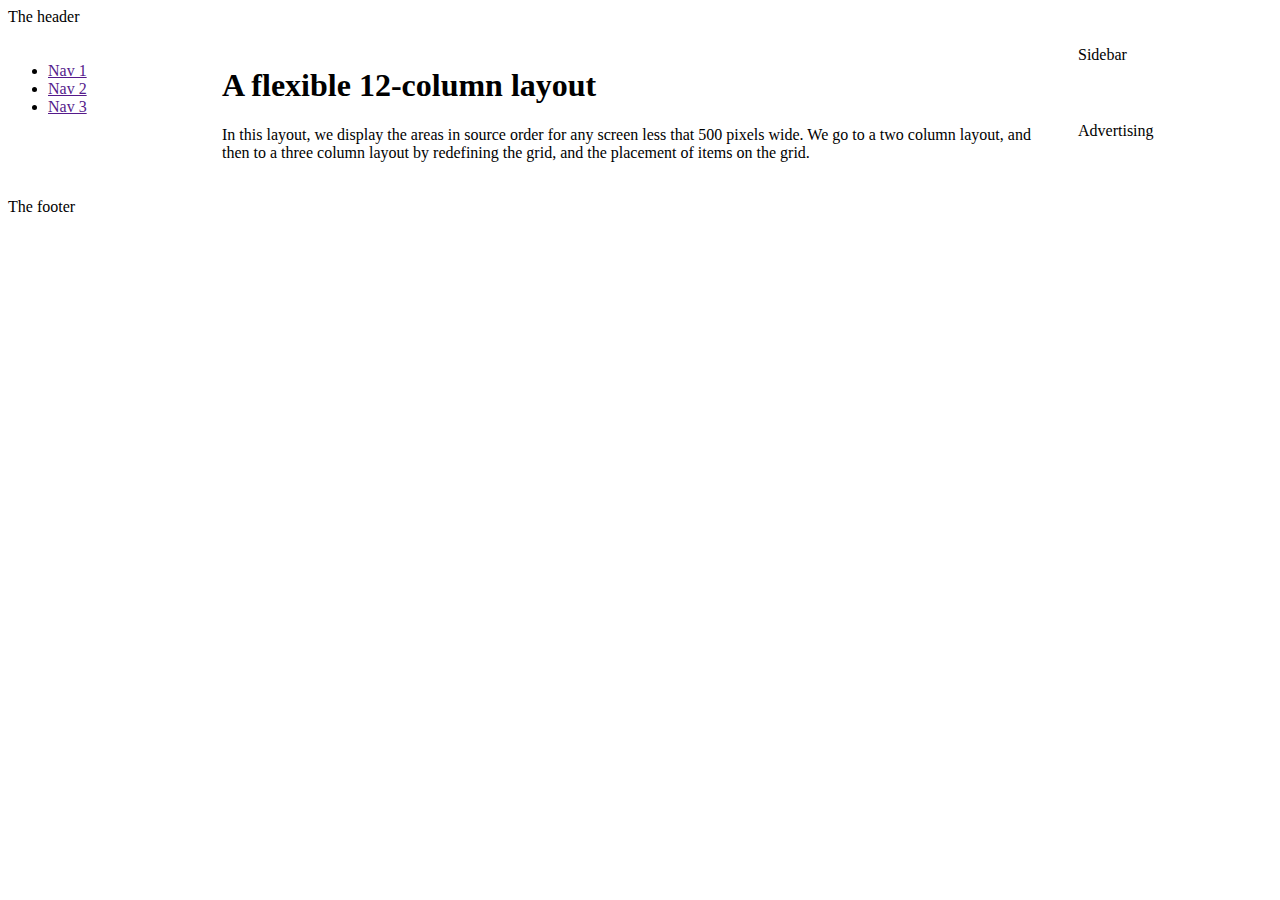
<file: CSS_GRIDS/index.html>
<!DOCTYPE html>
<html lang="">
<head>
    <meta charset="utf-8">
    <meta name="viewport" content="width=device-width, initial-scale=1.0">
    <title>A flexible 12-column layout</title>
    <link rel="stylesheet" href="style.css"/>
</head>

<body>

    <div class="wrapper">
        <header class="main-head">The header</header>
        <nav class="main-nav">
            <ul>
                <li><a href="">Nav 1</a></li>
                <li><a href="">Nav 2</a></li>
                <li><a href="">Nav 3</a></li>
            </ul>
        </nav>
        <article class="content"><h1>A flexible 12-column layout</h1>
        <p>In this layout, we display the areas in source order for any screen less that 500 pixels wide. We go to a two column layout, and then to a three column layout by redefining the grid, and the placement of items on the grid.</p></article>
        <aside class="side">Sidebar</aside>
        <div class="ad">Advertising</div>
        <footer class="main-footer">The footer</footer>
    </div>

</body>
</html>
</file>
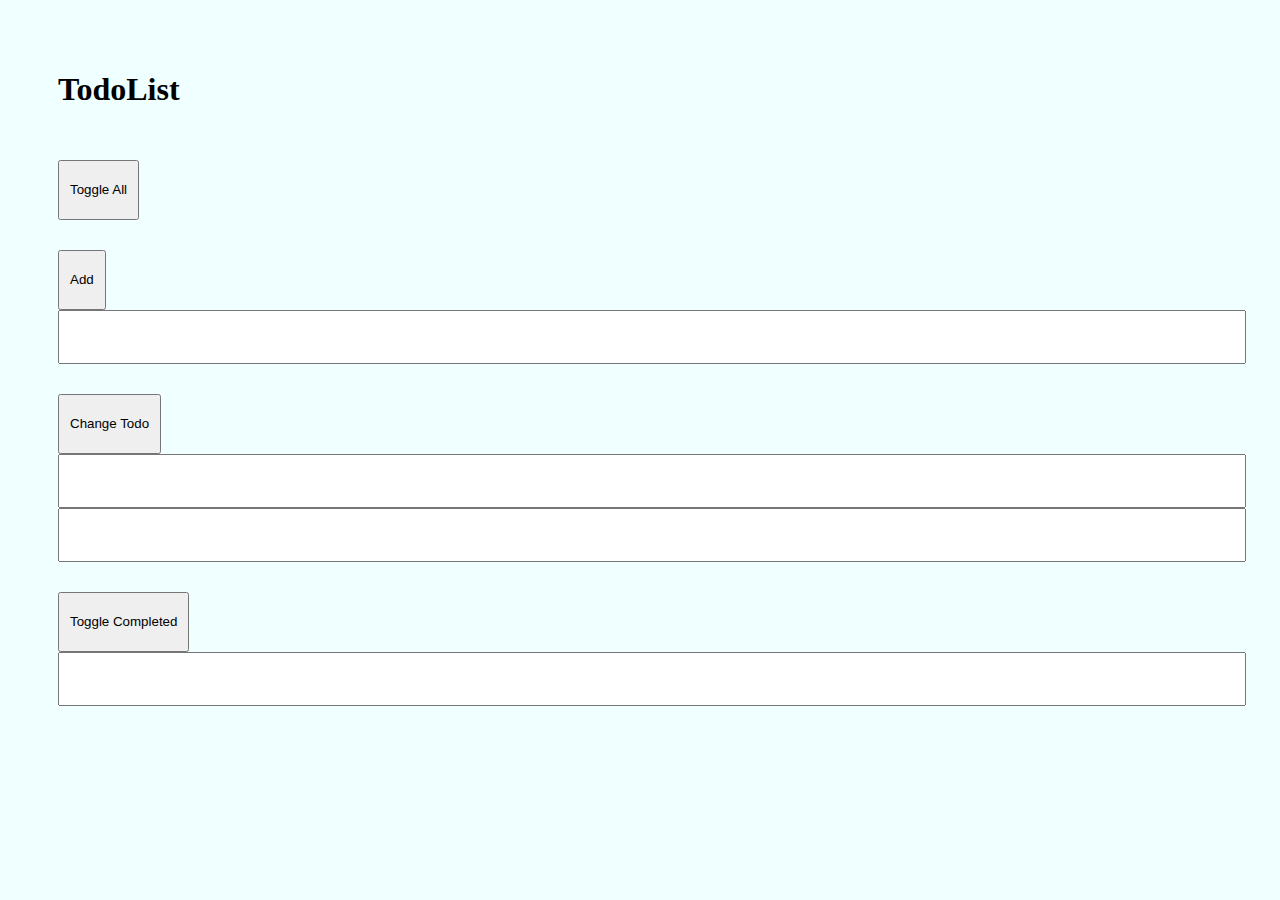
<file: TodoList/index.html>
<!DOCTYPE html>
<html>

    <head>
        <link rel="stylesheet" href="style.css">
    </head>

    <body>
        <h1>TodoList</h1>

        <div>
            <button onclick="handlers.toggleAll()">Toggle All</button>
        </div>

        <div>
            <button onclick="handlers.addTodo()">Add</button>
            <input id="addTodoTextInput" type="text">
        </div>

        <div>
            <button onclick="handlers.changeTodo()">Change Todo</button>
            <input id="changeTodoPositionInput" type="number">
            <input id="changeTodoTextInput" type="text">
        </div>

        <div>
            <button onclick="handlers.toggleCompleted()">Toggle Completed</button>
            <input id="toggleCompletedPositionInput" type="number">
        </div>

        <ul>

        </ul>

        <script src="script.js"></script>
    </body>

</html>
</file>
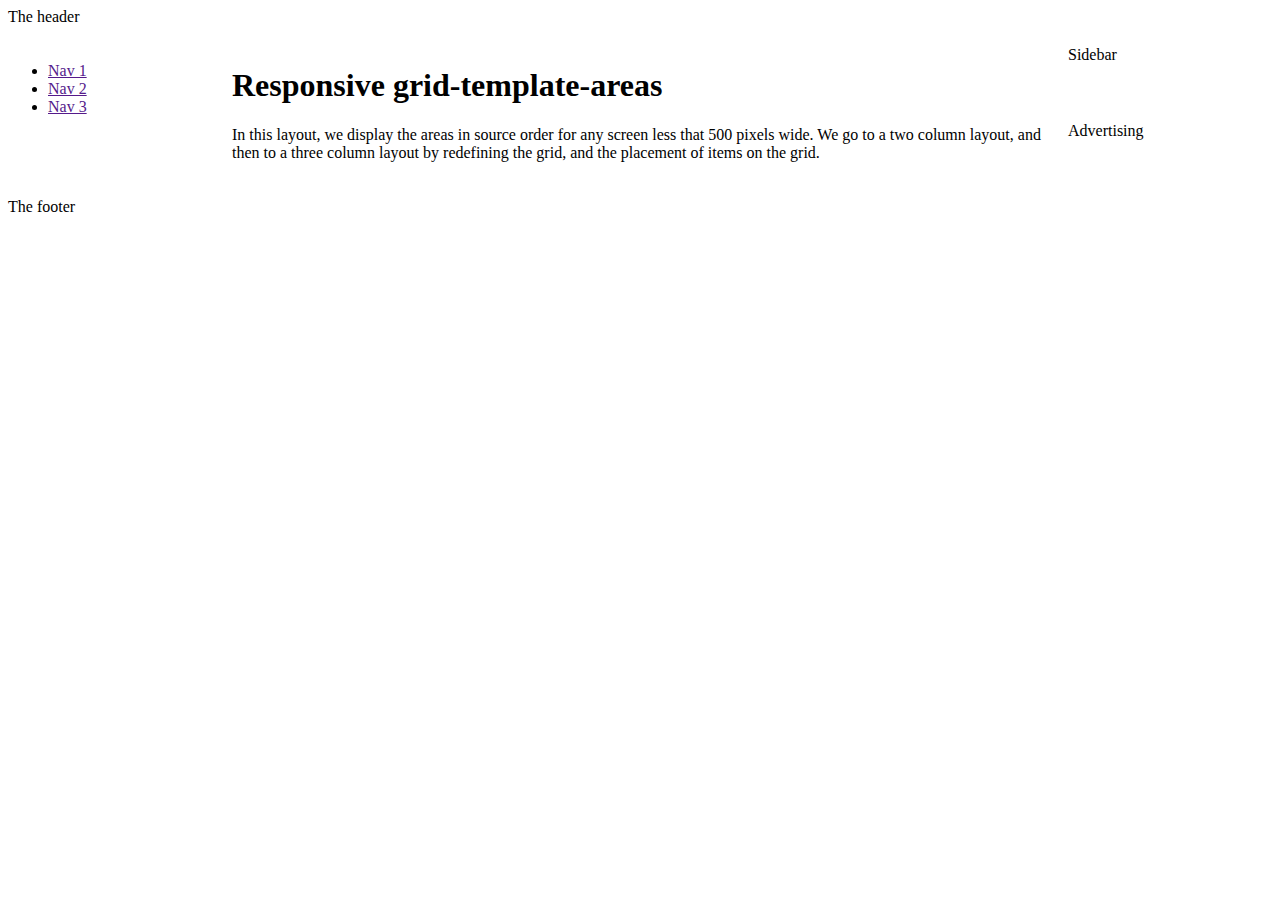
<file: CSS_GRIDS/index2.html>
<!DOCTYPE html>
<html lang="">
<head>
    <meta charset="utf-8">
    <meta name="viewport" content="width=device-width, initial-scale=1.0">
    <title>Responsive grid-template-areas</title>
    <link rel="stylesheet" href="style2.css"/>
</head>

<body>

<div class="wrapper">
        <header class="main-head">The header</header>
        <nav class="main-nav">
            <ul>
                <li><a href="">Nav 1</a></li>
                <li><a href="">Nav 2</a></li>
                <li><a href="">Nav 3</a></li>
            </ul>
        </nav>
        <article class="content"><h1>Responsive grid-template-areas</h1>
        <p>In this layout, we display the areas in source order for any screen less that 500 pixels wide. We go to a two column layout, and then to a three column layout by redefining the grid, and the placement of items on the grid.</p></article>
        <aside class="side">Sidebar</aside>
        <div class="ad">Advertising</div>
        <footer class="main-footer">The footer</footer>
</div>

</body>
</html>
</file>
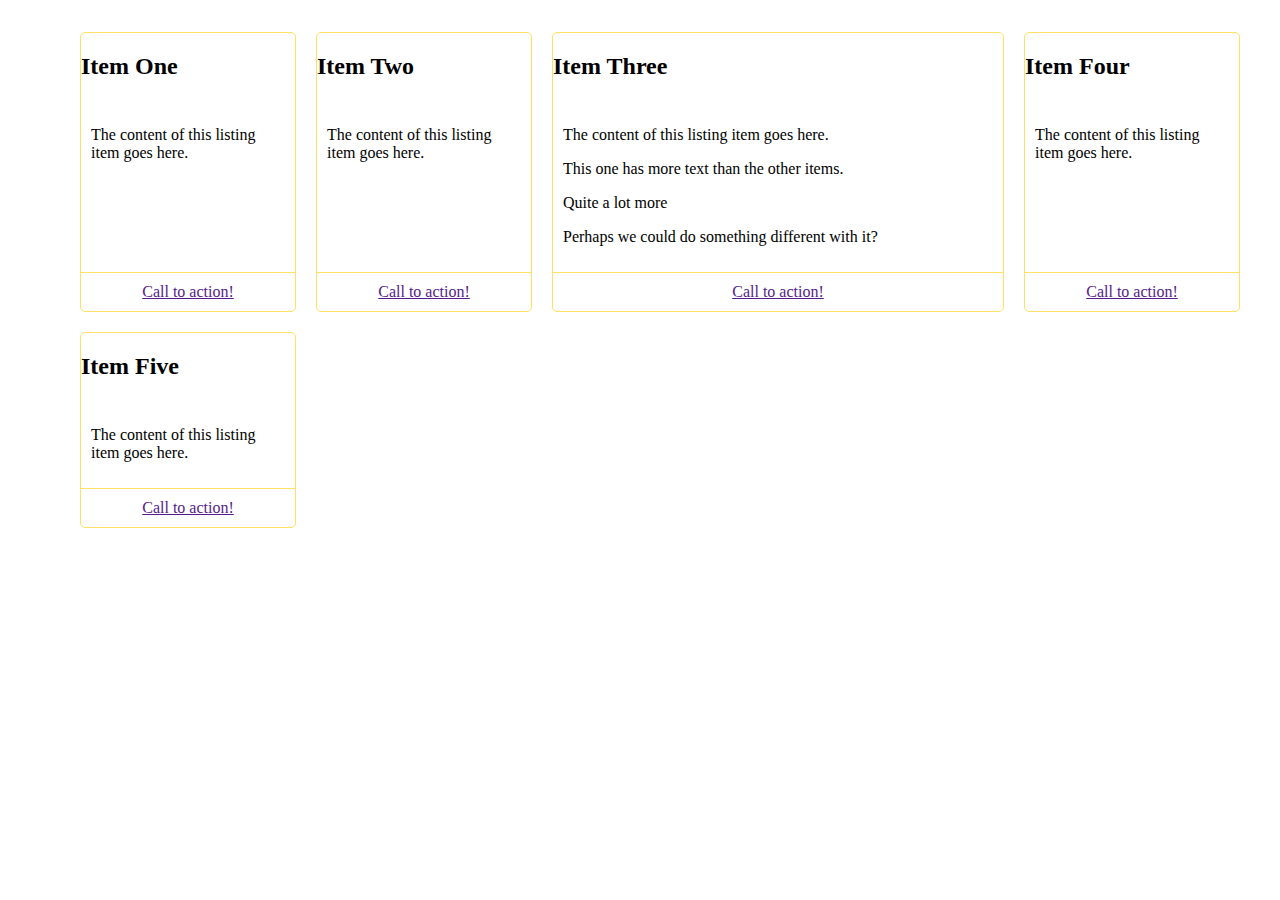
<file: CSS_GRIDS/index3.html>
<!DOCTYPE html>
<html lang="">
<head>
    <meta charset="utf-8">
    <meta name="viewport" content="width=device-width, initial-scale=1.0">
    <title>Responsive grid-template-areas</title>
    <link rel="stylesheet" href="style3.css"/>
</head>

<body>

<ul class="listing">
  <li>
    <h2>Item One</h2>
    <div class="body"><p>The content of this listing item goes here.</p></div>
    <div class="cta"><a href="">Call to action!</a></div>
  </li>
   <li>
     <h2>Item Two</h2>
     <div class="body"><p>The content of this listing item goes here.</p></div>
     <div class="cta"><a href="">Call to action!</a></div>
   </li>
   <li class="wide">
     <h2>Item Three</h2>
     <div class="body"><p>The content of this listing item goes here.</p>
     <p>This one has more text than the other items.</p>
     <p>Quite a lot more</p>
     <p>Perhaps we could do something different with it?</p></div>
     <div class="cta"><a href="">Call to action!</a></div>
    </li>
    <li>
     <h2>Item Four</h2>
     <div class="body"><p>The content of this listing item goes here.</p></div>
     <div class="cta"><a href="">Call to action!</a></div>
    </li>
     <li>
     <h2>Item Five</h2>
     <div class="body"><p>The content of this listing item goes here.</p></div>
      <div class="cta"><a href="">Call to action!</a></div>
    </li>
</ul>

</body>
</html>
</file>
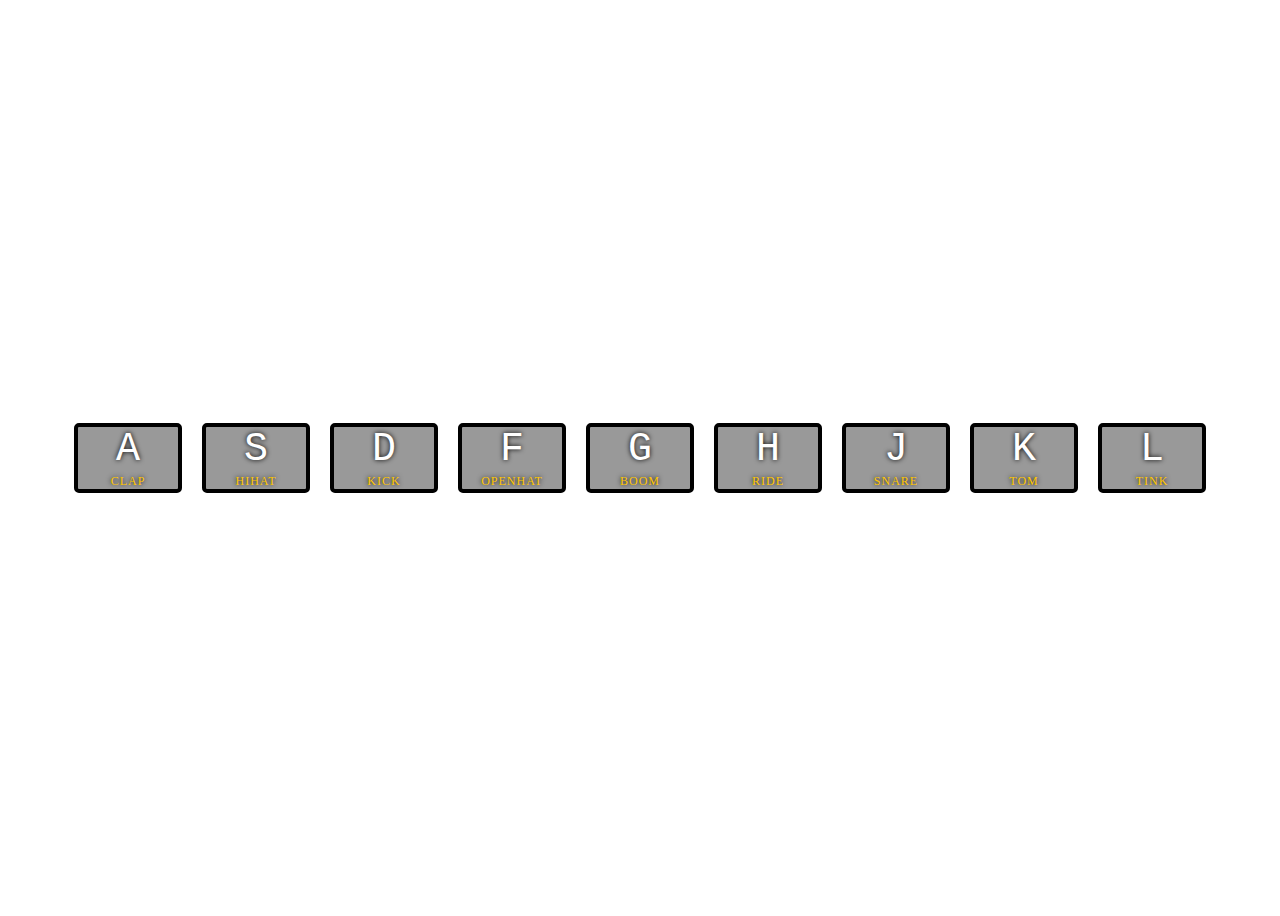
<file: CSS_GRIDS/Project.html>
<!DOCTYPE html>
<html lang="">

<head>
    <meta charset="utf-8">
    <meta name="viewport" content="width=device-width, initial-scale=1.0">
    <title>Responsive grid-template-areas</title>
    <link rel="stylesheet" href="project.css" />
</head>

<body>

  <div class="keys">
    <div data-key="65" class="key">
      <kbd>A</kbd>
      <span class="sound">clap</span>
    </div>
    <div data-key="83" class="key">
      <kbd>S</kbd>
      <span class="sound">hihat</span>
    </div>
    <div data-key="68" class="key">
      <kbd>D</kbd>
      <span class="sound">kick</span>
    </div>
    <div data-key="70" class="key">
      <kbd>F</kbd>
      <span class="sound">openhat</span>
    </div>
    <div data-key="71" class="key">
      <kbd>G</kbd>
      <span class="sound">boom</span>
    </div>
    <div data-key="72" class="key">
      <kbd>H</kbd>
      <span class="sound">ride</span>
    </div>
    <div data-key="74" class="key">
      <kbd>J</kbd>
      <span class="sound">snare</span>
    </div>
    <div data-key="75" class="key">
      <kbd>K</kbd>
      <span class="sound">tom</span>
    </div>
    <div data-key="76" class="key">
      <kbd>L</kbd>
      <span class="sound">tink</span>
    </div>
  </div>

</body>

</html>
</file>
<file: CSS_GRIDS/style.css>
.wrapper {
  display: grid;
  grid-template-columns: repeat(12, [col-start] 1fr);
  grid-gap: 20px;
}

.wrapper > * {
  grid-column: col-start / span 12;
}

/** TABLET **/

@media (min-width: 500px) {

  .side {
    grid-column: col-start / span 3;
    grid-row: 3;
  }
  .ad {
    grid-column: col-start / span 3;
    grid-row: 4;
  }
  .content, .main-footer {
    grid-column: col-start 4 / span 9;
  }
  nav ul {
    display: flex;
    justify-content: space-between;
  }
}

/** DESKTOP **/

@media (min-width: 700px) {
  .main-nav {
    grid-column: col-start / span 2;
    grid-row: 2 / 4;
  }
  .content {
    grid-column: col-start 3 / span 8;
    grid-row: 2 / 4;
  }
  .side {
    grid-column: col-start 11 / span 2;
    grid-row: 2;
  }
  .ad {
    grid-column: col-start 11 / span 2;
    grid-row: 3;
  }
  .main-footer {
    grid-column: col-start / span 12;
  }
  nav ul {
    flex-direction: column;
  }
}
</file>
<file: TodoList/style.css>
/******************************
BASE STYLES
*******************************/

html {
    background-color: azure;
    margin: 50px;
}

input {
    min-height: 30px;
    padding: 10px;
    min-width: 100%;

}

button {
    min-height: 60px;
    padding: 10px;
    margin-top: 30px;
    margin-right: 5px;
}

#changeTodoPositionInput {
    max-width: 50px;
}


/******************************
TOPNAV  LAYOUT
*******************************/


/******************************
LOGO  LAYOUT
*******************************/


/******************************
SUBNAV  LAYOUT
*******************************/


/******************************
PAGE  LAYOUT
*******************************/


/******************************
FOOTER  LAYOUT
*******************************/
</file>
<file: CSS_GRIDS/style2.css>
/** GRID LABLES**/

.main-head {
  grid-area: header;
}
.content {
  grid-area: content;
}
.main-nav {
  grid-area: nav;
}
.side {
  grid-area: sidebar;
}
.ad {
  grid-area: ad;
}
.main-footer {
  grid-area: footer;
}

/** MOBILE GRID STYLE**/

.wrapper {
  display: grid;
  grid-gap: 20px;
  grid-template-areas:
    "header"
    "nav"
    "content"
    "sidebar"
    "ad"
    "footer";
}

/** TABLET GRID STYLE**/

@media (min-width: 500px) {
  .wrapper {
    grid-template-columns: 1fr 3fr;
    grid-template-areas:
      "header  header"
      "nav     nav"
      "sidebar content"
      "ad      footer";
  }
  nav ul {
    display: flex;
    justify-content: space-between;
  }
}

/** DESKTOP GRID STYLE**/

@media (min-width: 700px) {
  .wrapper {
    grid-template-columns: 1fr 4fr 1fr;
    grid-template-areas:
      "header header  header"
      "nav    content sidebar"
      "nav    content ad"
      "footer footer  footer"
   }
   nav ul {
     flex-direction: column;
   }
}
</file>
<file: CSS_GRIDS/style3.css>
.listing {
  list-style: none;
  margin: 2em;
  display: grid;
  grid-gap: 20px;
  grid-template-columns: repeat(auto-fill,minmax(200px, 1fr));
}

.listing li {
  border: 1px solid #ffe066;
  border-radius: 5px;
  display: flex;
  flex-direction: column;
}
.listing .cta {
  margin-top: auto;
  border-top: 1px solid #ffe066;
  padding: 10px;
  text-align: center;
}
.listing .body {
  padding: 10px;
}

.listing {
  list-style: none;
  margin: 2em;
  display: grid;
  grid-gap: 20px;
  grid-auto-flow: dense;
  grid-template-columns: repeat(auto-fill,minmax(200px, 1fr));
}
.listing .wide {
  grid-column-end: span 2;
}
</file>
<file: CSS_GRIDS/project.css>
html {
    font-size: 10px;
    background: url(http://i.imgur.com/b9r5sEL.jpg) bottom center;
    background-size: cover;
    padding: 0px;
    margin: 0px;
    overflow: hidden;
    background-repeat: no-repeat;
    background-position: center;
    min-height: 100%;

}

.keys {
    display: flex;
    flex: 1;
    min-height: 100vh;
    align-items: center;
    justify-content: center;
}

.key {
  border: .4rem solid black;
  border-radius: .5rem;
  margin: 1rem;
  font-size: 1.5rem;
  transition: all .07s ease;
  width: 10rem;
  text-align: center;
  color: white;
  background: rgba(0,0,0,0.4);
  text-shadow: 0 0 .5rem black;
}

.playing {
  transform: scale(1.1);
  border-color: #ffc600;
  box-shadow: 0 0 1rem #ffc600;
}

kbd {
  display: block;
  font-size: 4rem;
}

.sound {
  font-size: 1.2rem;
  text-transform: uppercase;
  letter-spacing: .1rem;
  color: #ffc600;
}
</file>
